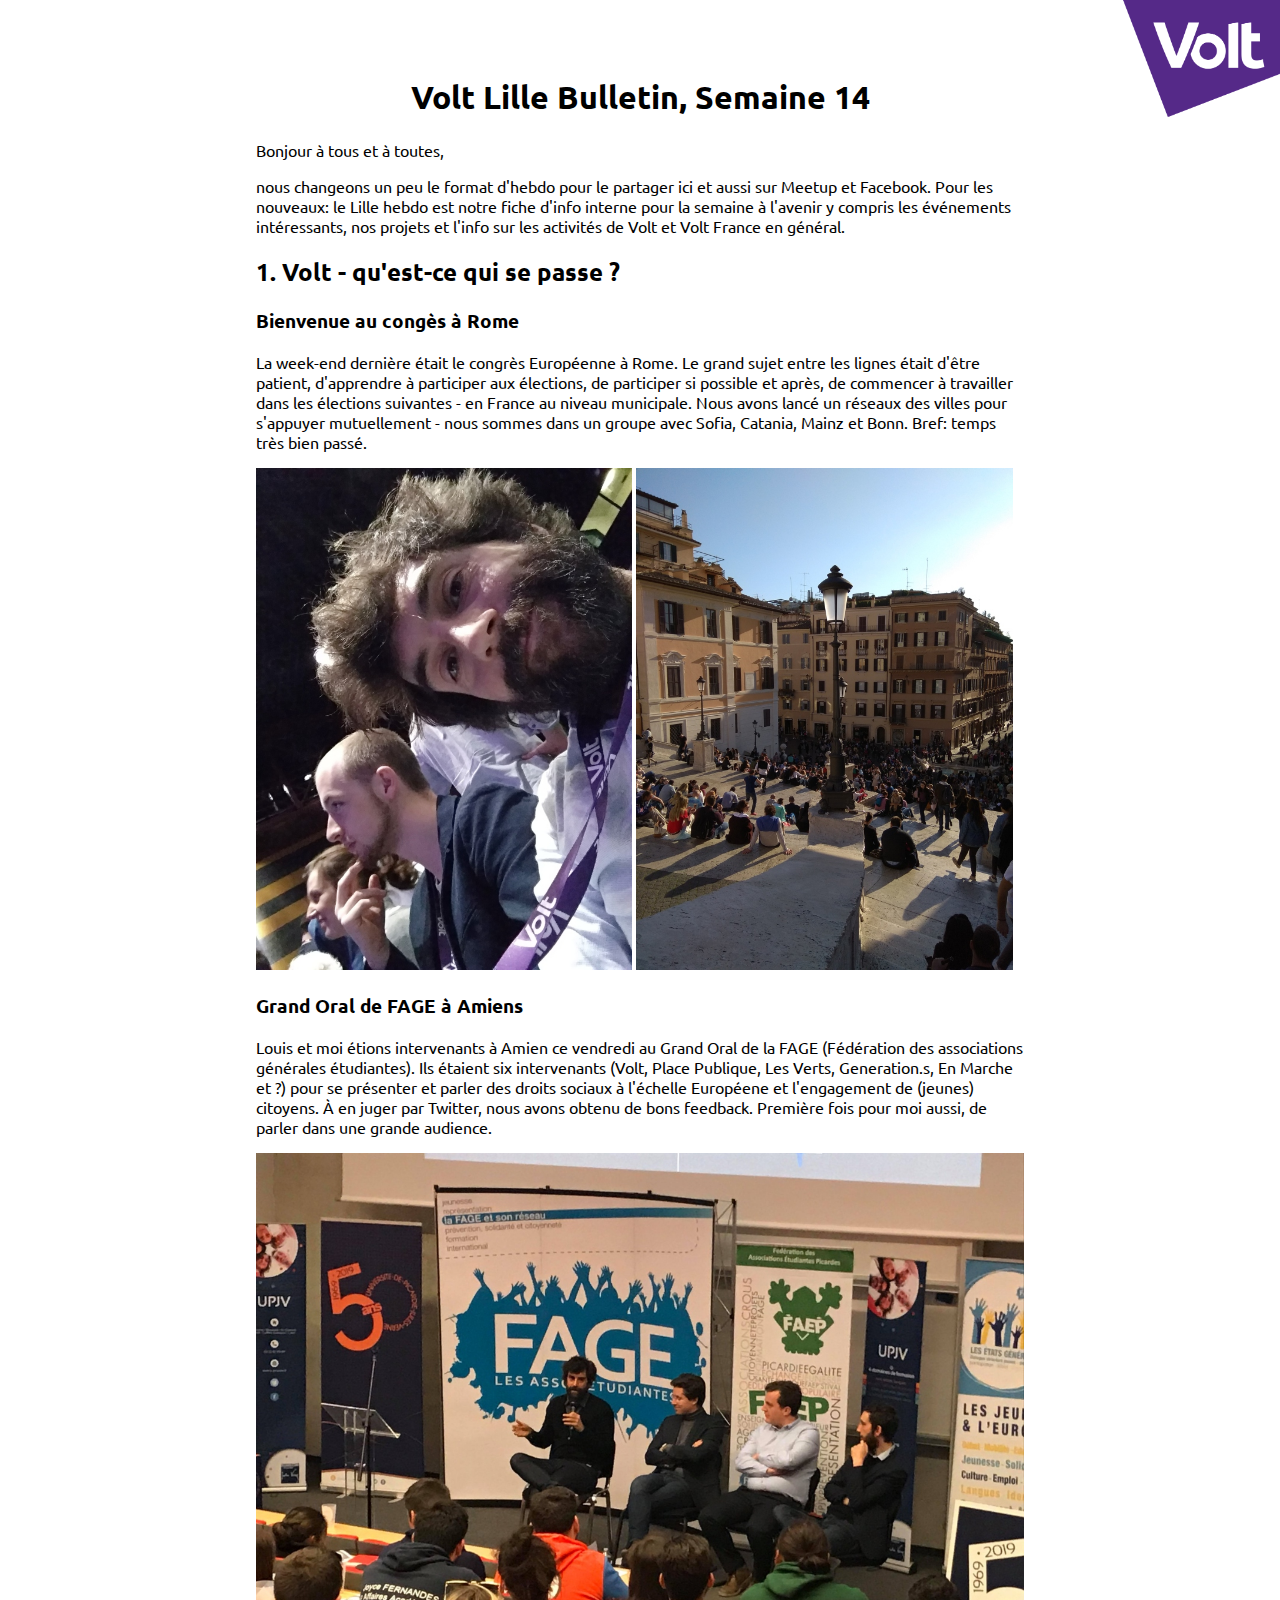
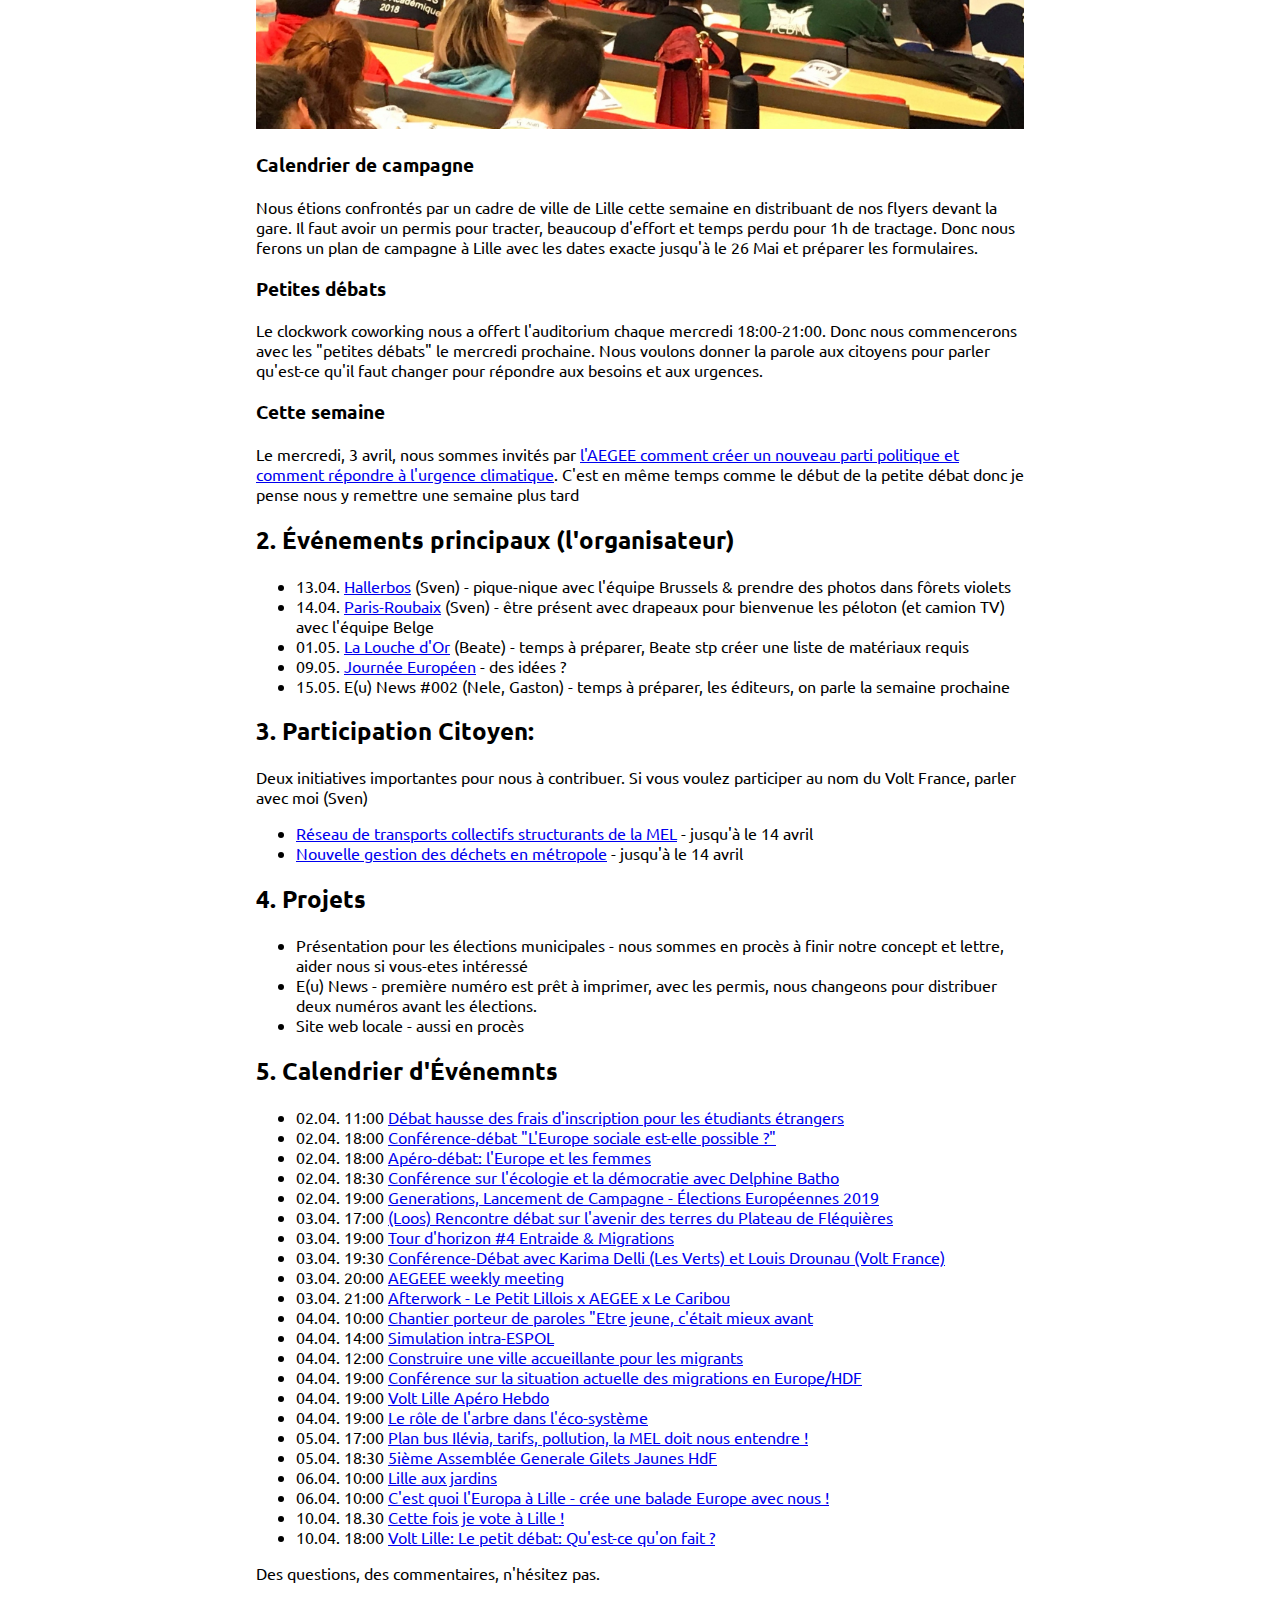
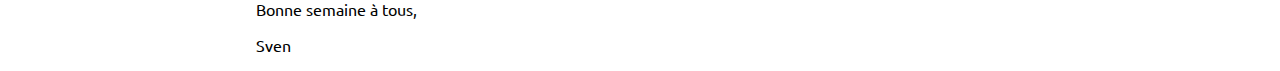
<file: fr/lille/week14/index.html>
<!DOCTYPE html>
<html lang="fr">
  <head>

    <meta charset="utf-8">
    <meta name="viewport" content="width=device-width, initial-scale=1">
    <title>Volt Lille Hebdo N⁰ 14</title>

    <meta name="application-name" content="Volt Lille Hebdo">
    <meta name="description" content="Bulletin hebdomadaire interne de Volt Lille avec les nouveautés, événements à participer et projets à contribuer." />
    <meta name="url" content="https://volteuropa.github.io/hebdo/fr/lille/week14/index.html" />
    <meta name="keywords" content="Volt, Volt Lille, apropos, nouveautés, événements" />

    <meta property="og:type" content="website"/>
    <meta property="og:title" content="Volt Lille Hebdo" />
    <meta property="og:site_name" content="Volt Lille Hebdo" />
    <meta property="og:description" content="Bulletin hebdomadaire interne de Volt Lille avec les nouveautés, événements à participer et projets à contribuer." />
    <meta property="og:url" content="https://volteuropa.github.io/hebdo/fr/lille/week14/index.html" />
    <meta property="og:locale" content="fr_fr" />
    <meta property="og:image" content="https://volteuropa.github.io/hebdo/fr/lille/week14/img/volt_lille_hebdo_512x512-min.png" />
    <meta property="og:image:width" content="512" />
    <meta property="og:image:height" content="512" />

    <meta name="twitter:card" content="summary"/>
    <meta name="twitter:title" content="Volt Lille Hebdo" />
    <meta name="twitter:description" content="Bulletin hebdomadaire interne de Volt Lille avec les nouveautés, événements à participer et projets à contribuer." />
    <meta name="twitter:url" content="https://volteuropa.github.io/hebdo/fr/lille/week14/index.htm" />
    <meta name="twitter:creator" content="@volt_france" />
    <meta name="twitter:image" content="https://volteuropa.github.io/hebdo/fr/lille/week14/img/volt_lille_hebdo_512x512-min.png" />

    <link rel="stylesheet" href="hebdo.css" />
    <link rel="icon" href="img/favicon.ico" />
    <link rel="shortcut icon" href="img/favicon.ico" type="image/x-icon" />

  </head>
  <body class="volt-body">
    <div class="volt-header">
      <img class="volt-header-logo" src="img/logo.png" alt="Volt Logo"/>
    </div>
    <div class="volt-content">
      <h1>Volt Lille Bulletin, Semaine 14</h1>
  
      <p>Bonjour à tous et à toutes,</p>
      <p>nous changeons un peu le format d'hebdo pour le partager ici et aussi sur Meetup et Facebook. Pour les nouveaux: le Lille hebdo est notre fiche d'info interne pour la semaine à l'avenir y compris les événements intéressants, nos projets et l'info sur les activités de Volt et Volt France en général.</p>
  
      <h2>1. Volt - qu'est-ce qui se passe ?</h2>
      <h3>Bienvenue au congès à Rome</h3>
      <p>La week-end dernière était le congrès Européenne à Rome. Le grand sujet entre les lignes était d'être patient, d'apprendre à participer aux élections, de participer si possible et après, de commencer à travailler dans les élections suivantes - en France au niveau municipale. Nous avons lancé un réseaux des villes pour s'appuyer mutuellement - nous sommes dans un groupe avec Sofia, Catania, Mainz et Bonn. Bref: temps très bien passé.</p>
      <img class="volt-text-image" src="img/FR-Graphics.Bulletin.Lille.Photo.Rom.jpg" alt="Rome" />
      <img class="volt-text-image" src="img/FR-Graphics.Bulletin.Lille.Photo.Rom.Stairs.jpg.jpg" alt="Rome" />
      <h3>Grand Oral de FAGE à Amiens</h3>
      <p>Louis et moi étions intervenants à Amien ce vendredi au Grand Oral de la FAGE (Fédération des associations générales étudiantes). Ils étaient six intervenants (Volt, Place Publique, Les Verts, Generation.s, En Marche et ?) pour se présenter et parler des droits sociaux à l'échelle Européene et l'engagement de (jeunes) citoyens. À en juger par Twitter, nous avons obtenu de bons feedback. Première fois pour moi aussi, de parler dans une grande audience.</p>
      <img class="volt-text-image volt-text-image-full-width" alt="Volt France au Grand Oral du FAGE" src="img/FR-Graphics.Bulletin.Lille.Fage.jpg" />
      <h3>Calendrier de campagne</h3> 
      <p>Nous étions confrontés par un cadre de ville de Lille cette semaine en distribuant de nos flyers devant la gare. Il faut avoir un permis pour tracter, beaucoup d'effort et temps perdu pour 1h de tractage. Donc nous ferons un plan de campagne à Lille avec les dates exacte jusqu'à le 26 Mai et préparer les formulaires.</p>
      <h3>Petites débats</h3>
      <p>Le clockwork coworking nous a offert l'auditorium chaque mercredi 18:00-21:00. Donc nous commencerons avec les "petites débats" le mercredi prochaine. Nous voulons donner la parole aux citoyens pour parler qu'est-ce qu'il faut changer pour répondre aux besoins et aux urgences.</p>
      <h3>Cette semaine</h3>
      <p>Le mercredi, 3 avril, nous sommes invités par <a href="https://www.facebook.com/events/2252646091463816/">l'AEGEE comment créer un nouveau parti politique et comment répondre à l'urgence climatique</a>. C'est en même temps comme le début de la petite débat donc je pense nous y remettre une semaine plus tard</p>
  
      <h2>2. Événements principaux (l'organisateur)</h2>
      <ul>
        <li>13.04. <a href="https://www.hallerbos.be/">Hallerbos</a> (Sven) - pique-nique avec l'équipe Brussels & prendre des photos dans fôrets violets</li>
        <li>14.04. <a href="https://www.paris-roubaix.fr/fr/etape-1">Paris-Roubaix</a> (Sven) - être présent avec drapeaux pour bienvenue les péloton (et camion TV) avec l'équipe Belge </li>
        <li>01.05. <a href="http://lalouchedor.com/">La Louche d'Or</a> (Beate) - temps à préparer, Beate stp créer une liste de matériaux requis</li>
        <li>09.05. <a href="https://europa.eu/european-union/about-eu/symbols/europe-day_fr">Journée Européen</a> - des idées ?</li>
        <li>15.05. E(u) News #002 (Nele, Gaston) - temps à préparer, les éditeurs, on parle la semaine prochaine</li>
      </ul>
      
      <h2>3. Participation Citoyen:</h2>
      <p>Deux initiatives importantes pour nous à contribuer. Si vous voulez participer au nom du Volt France, parler avec moi (Sven)</p>
      <ul>
        <li><a href="https://participation.lillemetropole.fr/processes/edit">Réseau de transports collectifs structurants de la MEL</a> - jusqu'à le 14 avril</li>
        <li><a href="https://participation.lillemetropole.fr/processes/dechets">Nouvelle gestion des déchets en métropole</a> - jusqu'à le 14 avril</li>
      </ul>
  
      <h2>4. Projets</h2>
      <ul>
        <li>Présentation pour les élections municipales - nous sommes en procès à finir notre concept et lettre, aider nous si vous-etes intéressé</li>
        <li>E(u) News - première numéro est prêt à imprimer, avec les permis, nous changeons pour distribuer deux numéros avant les élections.</li>
        <li>Site web locale - aussi en procès</li>
      </ul>
  
      <h2>5. Calendrier d'Événemnts</h2>
      <ul class="volt-calendar-list">
      <li>02.04. 11:00 <a href="https://www.facebook.com/events/2256930907888703/">Débat hausse des frais d'inscription pour les étudiants étrangers</a></li>
      <li>02.04. 18:00 <a href="https://www.facebook.com/events/317305152312991/">Conférence-débat "L'Europe sociale est-elle possible ?"</a></li>
      <li>02.04. 18:00 <a href="https://www.facebook.com/events/868895200117792/">Apéro-débat: l'Europe et les femmes</a></li>
      <li>02.04. 18:30 <a href="https://www.facebook.com/events/2790781311147440/">Conférence sur l'écologie et la démocratie avec Delphine Batho</a></li>
      <li>02.04. 19:00 <a href="https://www.facebook.com/events/809693979408227/">Generations, Lancement de Campagne - Élections Européennes 2019</a></li>
      <li>03.04. 17:00 <a href="https://www.facebook.com/events/2360156434028906/">(Loos) Rencontre débat sur l'avenir des terres du Plateau de Fléquières</a></li>
      <li>03.04. 19:00 <a href="https://www.facebook.com/events/2280557915340163/">Tour d'horizon #4 Entraide & Migrations</a></li>
      <li>03.04. 19:30 <a href="https://www.facebook.com/events/2252646091463816/">Conférence-Débat avec Karima Delli (Les Verts) et Louis Drounau (Volt France)</a></li>
      <li>03.04. 20:00 <a href="https://www.facebook.com/events/296761367682505/">AEGEEE weekly meeting</a></li>
      <li>03.04. 21:00 <a href="https://www.facebook.com/events/369640553625870/">Afterwork - Le Petit Lillois x AEGEE x Le Caribou</a></li>
      <li>04.04. 10:00 <a href="https://www.facebook.com/events/2482297908466948/">Chantier porteur de paroles "Etre jeune, c'était mieux avant</a></li>
      <li>04.04. 14:00 <a href="https://www.facebook.com/events/2401143109905566/">Simulation intra-ESPOL</a></li>
      <li>04.04. 12:00 <a href="https://www.facebook.com/events/2280557915340163/">Construire une ville accueillante pour les migrants</a></li>
      <li>04.04. 19:00 <a href="https://www.facebook.com/events/2280557915340163/">Conférence sur la situation actuelle des migrations en Europe/HDF</a></li>
      <li>04.04. 19:00 <a href="https://www.facebook.com/events/2248364642045924/">Volt Lille Apéro Hebdo</a></li>
      <li>04.04. 19:00 <a href="https://www.facebook.com/events/380277369463640/">Le rôle de l'arbre dans l'éco-système</a></li>
      <li>05.04. 17:00 <a href="https://www.facebook.com/events/1282279718604401/">Plan bus Ilévia, tarifs, pollution, la MEL doit nous entendre !</a></li>
      <li>05.04. 18:30 <a href="https://www.facebook.com/events/590706921431137/5">5ième Assemblée Generale Gilets Jaunes HdF</a></li>
      <li>06.04. 10:00 <a href="https://www.facebook.com/events/2067420200021020/">Lille aux jardins</a></li>
      <li>06.04. 10:00 <a href="https://www.facebook.com/events/240443543566043/">C'est quoi l'Europa à Lille - crée une balade Europe avec nous !</a></li>
      <li>10.04. 18.30 <a href="https://www.facebook.com/events/303055553648011/">Cette fois je vote à Lille !</a></li>
      <li>10.04. 18:00 <a href="https://www.facebook.com/events/1965671123561963/">Volt Lille: Le petit débat: Qu'est-ce qu'on fait ?</a></li>
      </ul>
      <p>Des questions, des commentaires, n'hésitez pas.</p>
      <p>Bonne semaine à tous,</p>
      <p>Sven</p>
    </div>

  </body>
</html>
</file>
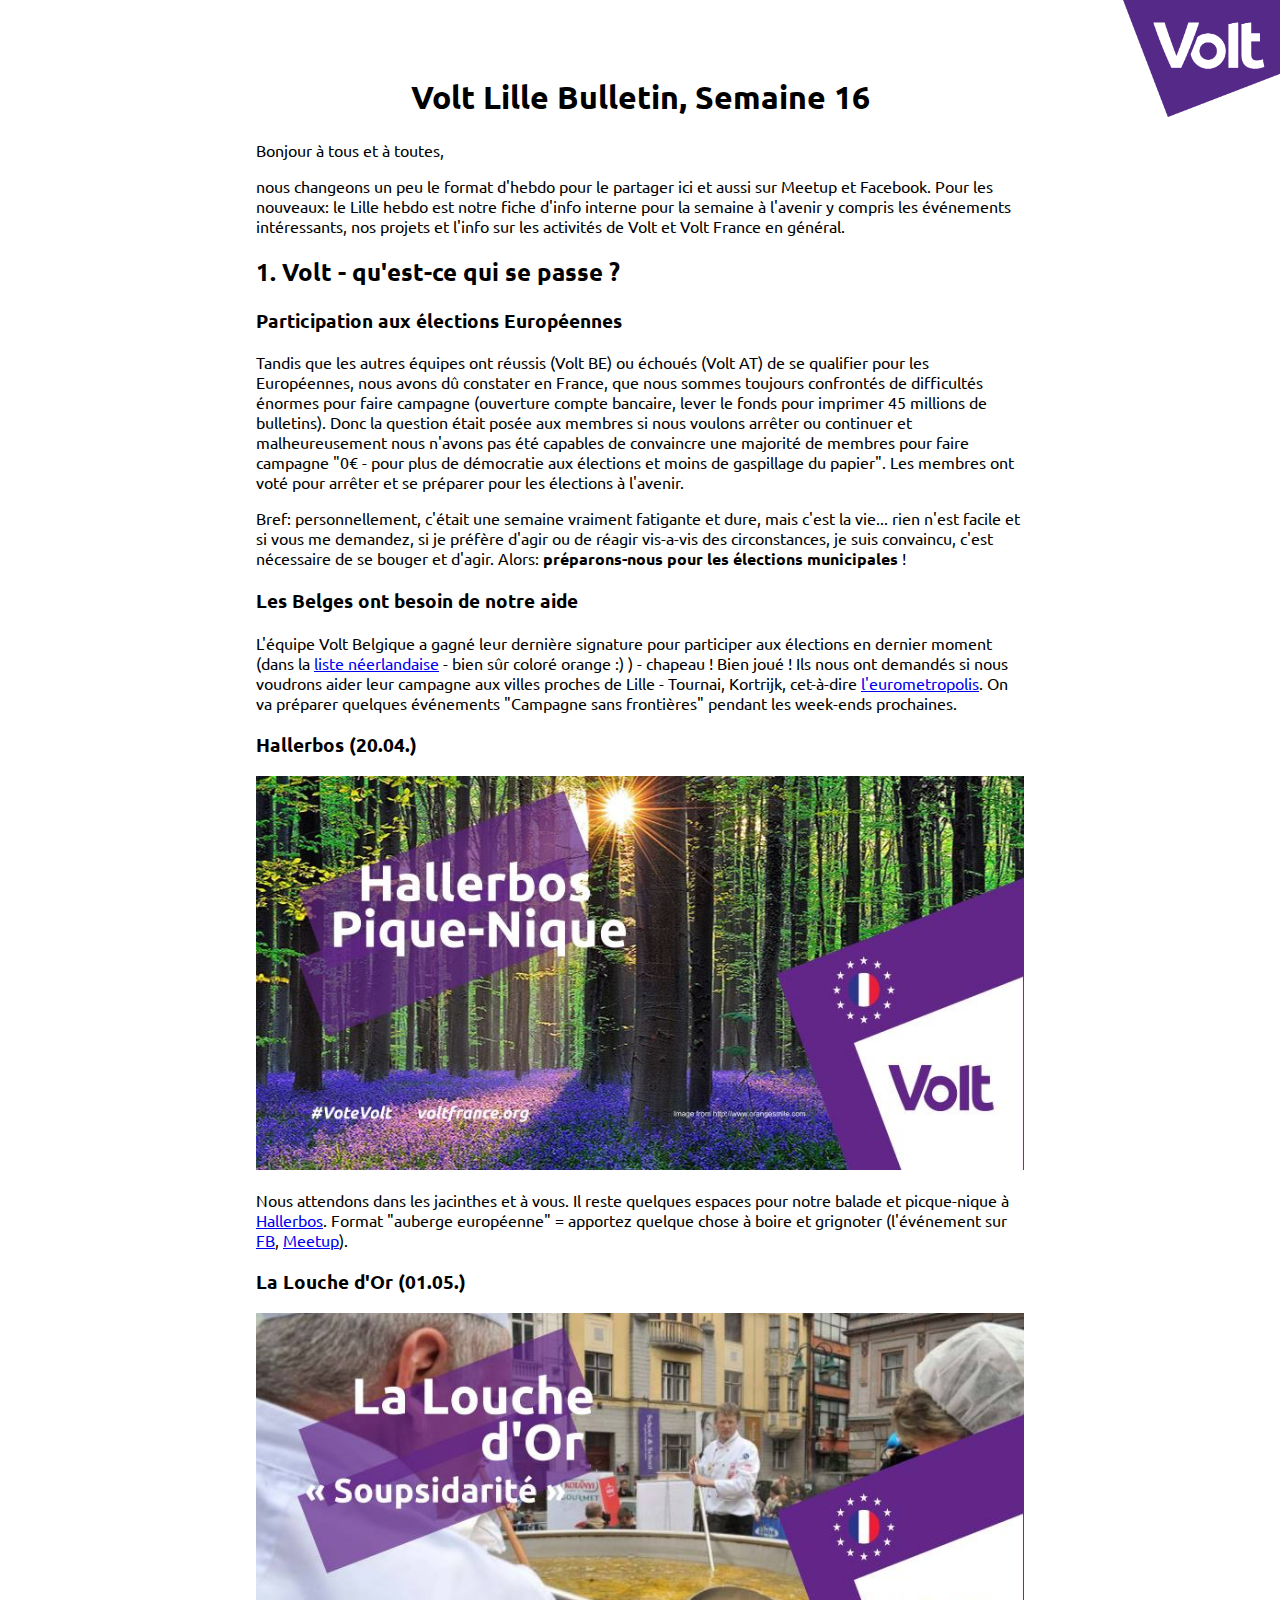
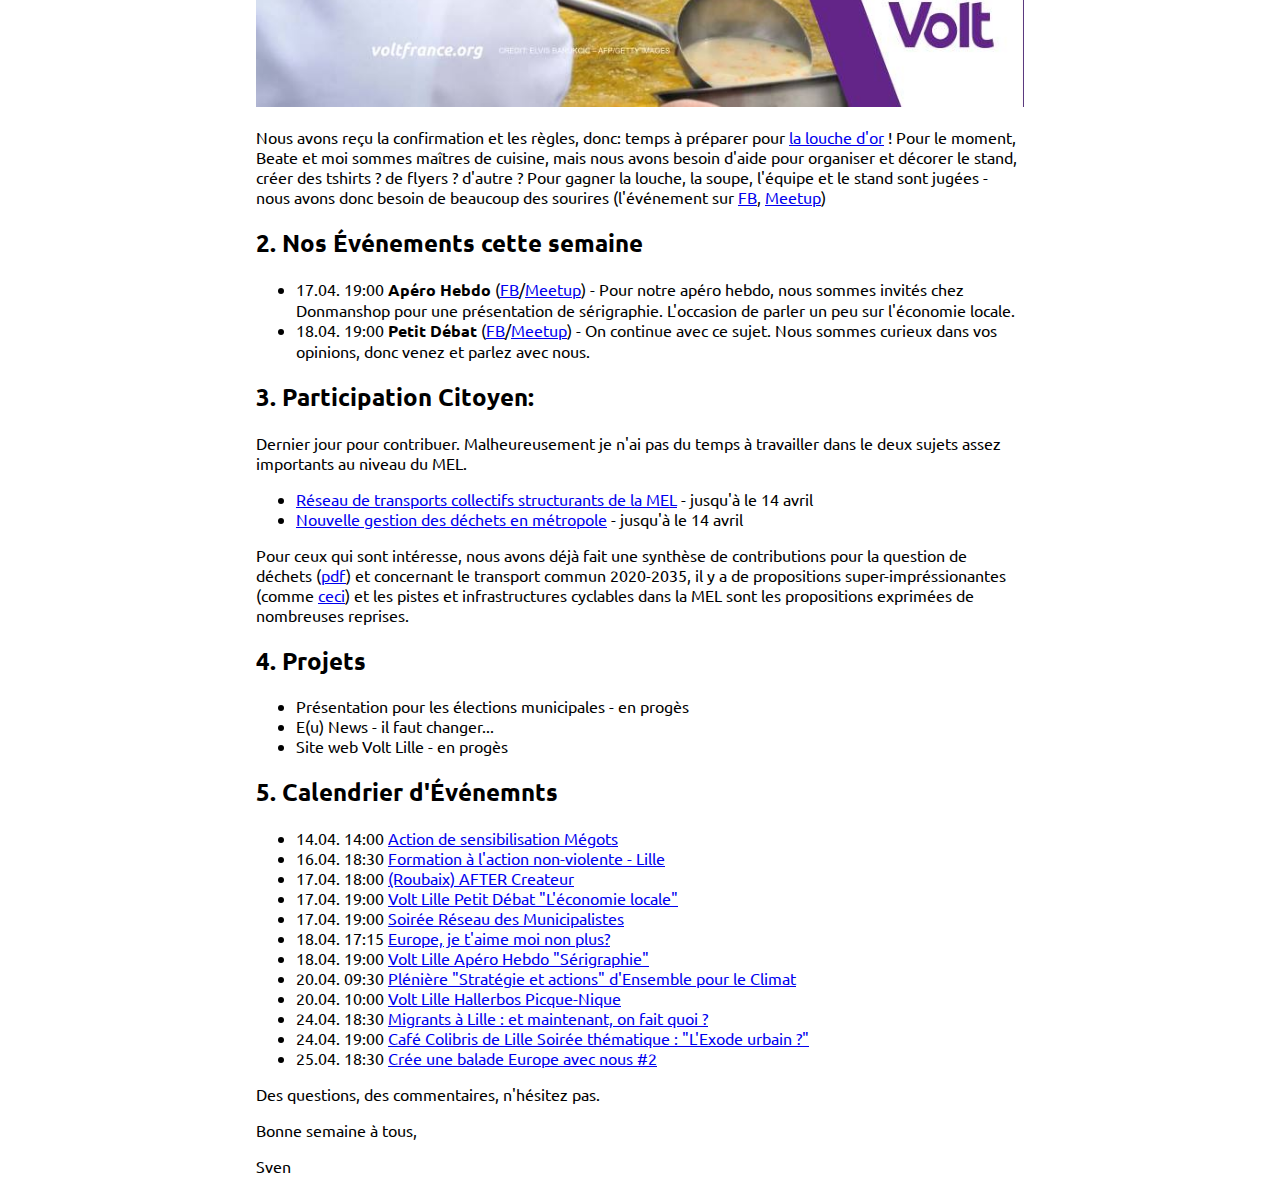
<file: fr/lille/week16/index.html>
<!DOCTYPE html>
<html lang="fr">
  <head>

    <meta charset="utf-8">
    <meta name="viewport" content="width=device-width, initial-scale=1">
    <title>Volt Lille Hebdo N⁰ 16</title>

    <meta name="application-name" content="Volt Lille Hebdo">
    <meta name="description" content="Bulletin hebdomadaire interne de Volt Lille avec les nouveautés, événements à participer et projets à contribuer." />
    <meta name="url" content="https://volteuropa.github.io/hebdo/fr/lille/week16/index.html" />
    <meta name="keywords" content="Volt, Volt Lille, apropos, nouveautés, événements" />

    <meta property="og:type" content="website"/>
    <meta property="og:title" content="Volt Lille Hebdo" />
    <meta property="og:site_name" content="Volt Lille Hebdo" />
    <meta property="og:description" content="Bulletin hebdomadaire interne de Volt Lille avec les nouveautés, événements à participer et projets à contribuer." />
    <meta property="og:url" content="https://volteuropa.github.io/hebdo/fr/lille/week16/index.html" />
    <meta property="og:locale" content="fr_fr" />
    <meta property="og:image" content="https://volteuropa.github.io/hebdo/fr/lille/week16/img/volt_lille_hebdo_512x512-min.png" />
    <meta property="og:image:width" content="512" />
    <meta property="og:image:height" content="512" />

    <meta name="twitter:card" content="summary"/>
    <meta name="twitter:title" content="Volt Lille Hebdo" />
    <meta name="twitter:description" content="Bulletin hebdomadaire interne de Volt Lille avec les nouveautés, événements à participer et projets à contribuer." />
    <meta name="twitter:url" content="https://volteuropa.github.io/hebdo/fr/lille/week16/index.htm" />
    <meta name="twitter:creator" content="@volt_france" />
    <meta name="twitter:image" content="https://volteuropa.github.io/hebdo/fr/lille/week16/img/volt_lille_hebdo_512x512-min.png" />

    <link rel="stylesheet" href="hebdo.css" />
    <link rel="icon" href="img/favicon.ico" />
    <link rel="shortcut icon" href="img/favicon.ico" type="image/x-icon" />

  </head>
  <body class="volt-body">
    <div class="volt-header">
      <img class="volt-header-logo" src="img/logo.png" alt="Volt Logo"/>
    </div>
    <div class="volt-content">
      <h1>Volt Lille Bulletin, Semaine 16</h1>
  
      <p>Bonjour à tous et à toutes,</p>
      <p>nous changeons un peu le format d'hebdo pour le partager ici et aussi sur Meetup et Facebook. Pour les nouveaux: le Lille hebdo est notre fiche d'info interne pour la semaine à l'avenir y compris les événements intéressants, nos projets et l'info sur les activités de Volt et Volt France en général.</p>
  
      <h2>1. Volt - qu'est-ce qui se passe ?</h2>
      <h3>Participation aux élections Européennes</h3>
      <p>Tandis que les autres équipes ont réussis (Volt BE) ou échoués (Volt AT) de se qualifier pour les Européennes, nous avons dû constater en France, que nous sommes toujours confrontés de difficultés énormes pour faire campagne (ouverture compte bancaire, lever le fonds pour imprimer 45 millions de bulletins). Donc la question était posée aux membres si nous voulons arrêter ou continuer et malheureusement nous n'avons pas été capables de convaincre une majorité de membres pour faire campagne "0€ - pour plus de démocratie aux élections et moins de gaspillage du papier". Les membres ont voté pour arrêter et se préparer pour les élections à l'avenir.</p>
      <p>Bref: personnellement, c'était une semaine vraiment fatigante et dure, mais c'est la vie... rien n'est facile et si vous me demandez, si je préfère d'agir ou de réagir vis-a-vis des circonstances, je suis convaincu, c'est nécessaire de se bouger et d'agir. Alors: <b>préparons-nous pour les élections municipales</b> !</p>

      <h3>Les Belges ont besoin de notre aide</h3>
      <p>L'équipe Volt Belgique a gagné leur dernière signature pour participer aux élections en dernier moment (dans la <a href="https://en.wikipedia.org/wiki/2019_European_Parliament_election_in_Belgium">liste néerlandaise</a> - bien sûr coloré orange :) ) - chapeau ! Bien joué ! Ils nous ont demandés si nous voudrons aider leur campagne aux villes proches de Lille - Tournai, Kortrijk, cet-à-dire <a href="https://www.facebook.com/eurometropolis">l'eurometropolis</a>. On va préparer quelques événements "Campagne sans frontières" pendant les week-ends prochaines.

      <h3>Hallerbos (20.04.)</h3>
      <img style="max-width:100%;" src="img/hallerbos.jpg" alt="Hallerbos Picque-Nique" />
      <p>Nous attendons dans les jacinthes et à vous. Il reste quelques espaces pour notre balade et picque-nique à <a href="https://www.hallerbos.be/en/bloom-bluebells/flowering-season-2019/">Hallerbos</a>. Format "auberge européenne" = apportez quelque chose à boire et grignoter (l'événement sur <a href="https://www.facebook.com/events/426710971231708/">FB</a>, <a href="https://www.meetup.com/politique-volt-europe-france-lille/events/260224352/">Meetup</a>).</p>

      <h3>La Louche d'Or (01.05.)</h3>
      <img style="max-width:100%;" src="img/soup.jpg" alt="La Louche d'Or" />
      <p>Nous avons reçu la confirmation et les règles, donc: temps à préparer pour <a href="http://lalouchedor.com/">la louche d'or</a> ! Pour le moment, Beate et moi sommes maîtres de cuisine, mais nous avons besoin d'aide pour organiser et décorer le stand, créer des tshirts ? de flyers ? d'autre ? Pour gagner la louche, la soupe, l'équipe et le stand sont jugées - nous avons donc besoin de beaucoup des sourires (l'événement sur <a href="https://www.facebook.com/events/2528837900495343/">FB</a>, <a href="https://www.meetup.com/politique-volt-europe-france-lille/events/260600828/">Meetup</a>)</p>
      
      <h2>2. Nos Événements cette semaine</h2>
      <ul>
        <li>17.04. 19:00&nbsp;<b>Apéro Hebdo</b> (<a href="https://www.facebook.com/events/2264894683728379/">FB</a>/<a href="https://www.meetup.com/politique-volt-europe-france-lille/events/260594084/">Meetup</a>) - Pour notre apéro hebdo, nous sommes invités chez Donmanshop pour une présentation de sérigraphie. L'occasion de parler un peu sur l'économie locale.</li>
        <li>18.04. 19:00&nbsp;<b>Petit Débat</b> (<a href="https://www.facebook.com/events/385415822187786/">FB</a>/<a href="https://www.meetup.com/politique-volt-europe-france-lille/events/260597192/">Meetup</a>) - On continue avec ce sujet. Nous sommes curieux dans vos opinions, donc venez et parlez avec nous.</li>
      </ul>
      <h2>3. Participation Citoyen:</h2>
      <p>Dernier jour pour contribuer. Malheureusement je n'ai pas du temps à travailler dans le deux sujets assez importants au niveau du MEL.</p>
      <ul>
        <li><a href="https://participation.lillemetropole.fr/processes/edit">Réseau de transports collectifs structurants de la MEL</a> - jusqu'à le 14 avril</li>
        <li><a href="https://participation.lillemetropole.fr/processes/dechets">Nouvelle gestion des déchets en métropole</a> - jusqu'à le 14 avril</li>
      </ul>
      <p>Pour ceux qui sont intéresse, nous avons déjà fait une synthèse de contributions pour la question de déchets (<a href="files/FR-Lille.Mel.Participation.Citoyen.Gestion.Dechets.pdf">pdf</a>) et concernant le transport commun 2020-2035, il y a de propositions super-impréssionantes (comme <a href="https://participation.lillemetropole.fr/uploads/decidim/attachment/file/336/Projet_de_RER_Lillois_proposition_SDIT.pdf">ceci</a>) et les pistes et infrastructures cyclables dans la MEL sont les propositions exprimées de nombreuses reprises.</p>
  
      <h2>4. Projets</h2>
      <ul>
        <li>Présentation pour les élections municipales - en progès</li>
        <li>E(u) News - il faut changer... </li>
        <li>Site web Volt Lille - en progès</li>
      </ul>
  
      <h2>5. Calendrier d'Événemnts</h2>
      <ul class="volt-calendar-list">
        <li>14.04. 14:00 <a href="https://www.facebook.com/events/302309053770290/">Action de sensibilisation Mégots</a></li>
        <li>16.04. 18:30 <a href="https://www.facebook.com/events/2390820174295831/">Formation à l'action non-violente - Lille</a></li>
        <li>17.04. 18:00 <a href="https://www.facebook.com/events/276206169997635/">(Roubaix) AFTER Createur</a></li>
        <li>17.04. 19:00 <a href="https://www.facebook.com/events/385415822187786/">Volt Lille Petit Débat "L'économie locale"</a></li>
        <li>17.04. 19:00 <a href="https://www.facebook.com/events/679944735753980/">Soirée Réseau des Municipalistes</a></li>
        <li>18.04. 17:15 <a href="https://www.facebook.com/events/345484516092078/">Europe, je t'aime moi non plus?</a></li>
        <li>18.04. 19:00 <a href="https://www.facebook.com/events/2264894683728379/">Volt Lille Apéro Hebdo "Sérigraphie"</a></li>
        <li>20.04. 09:30 <a href="https://www.facebook.com/events/419621422176026/">Plénière "Stratégie et actions" d'Ensemble pour le Climat</a></li>
        <li>20.04. 10:00 <a href="https://www.facebook.com/events/426710971231708/">Volt Lille Hallerbos Picque-Nique</a></li>
        <li>24.04. 18:30 <a href="https://www.facebook.com/events/283711069235573/">Migrants à Lille : et maintenant, on fait quoi ?</a></li>
        <li>24.04. 19:00 <a href="https://www.facebook.com/events/282537155992636/">Café Colibris de Lille Soirée thématique : "L'Exode urbain ?"</a></li>
        <li>25.04. 18:30 <a href="https://www.facebook.com/events/2119826158135021/">Crée une balade Europe avec nous #2</a></li>
      </ul>
      <p>Des questions, des commentaires, n'hésitez pas.</p>
      <p>Bonne semaine à tous,</p>
      <p>Sven</p>
    </div>

  </body>
</html>
</file>
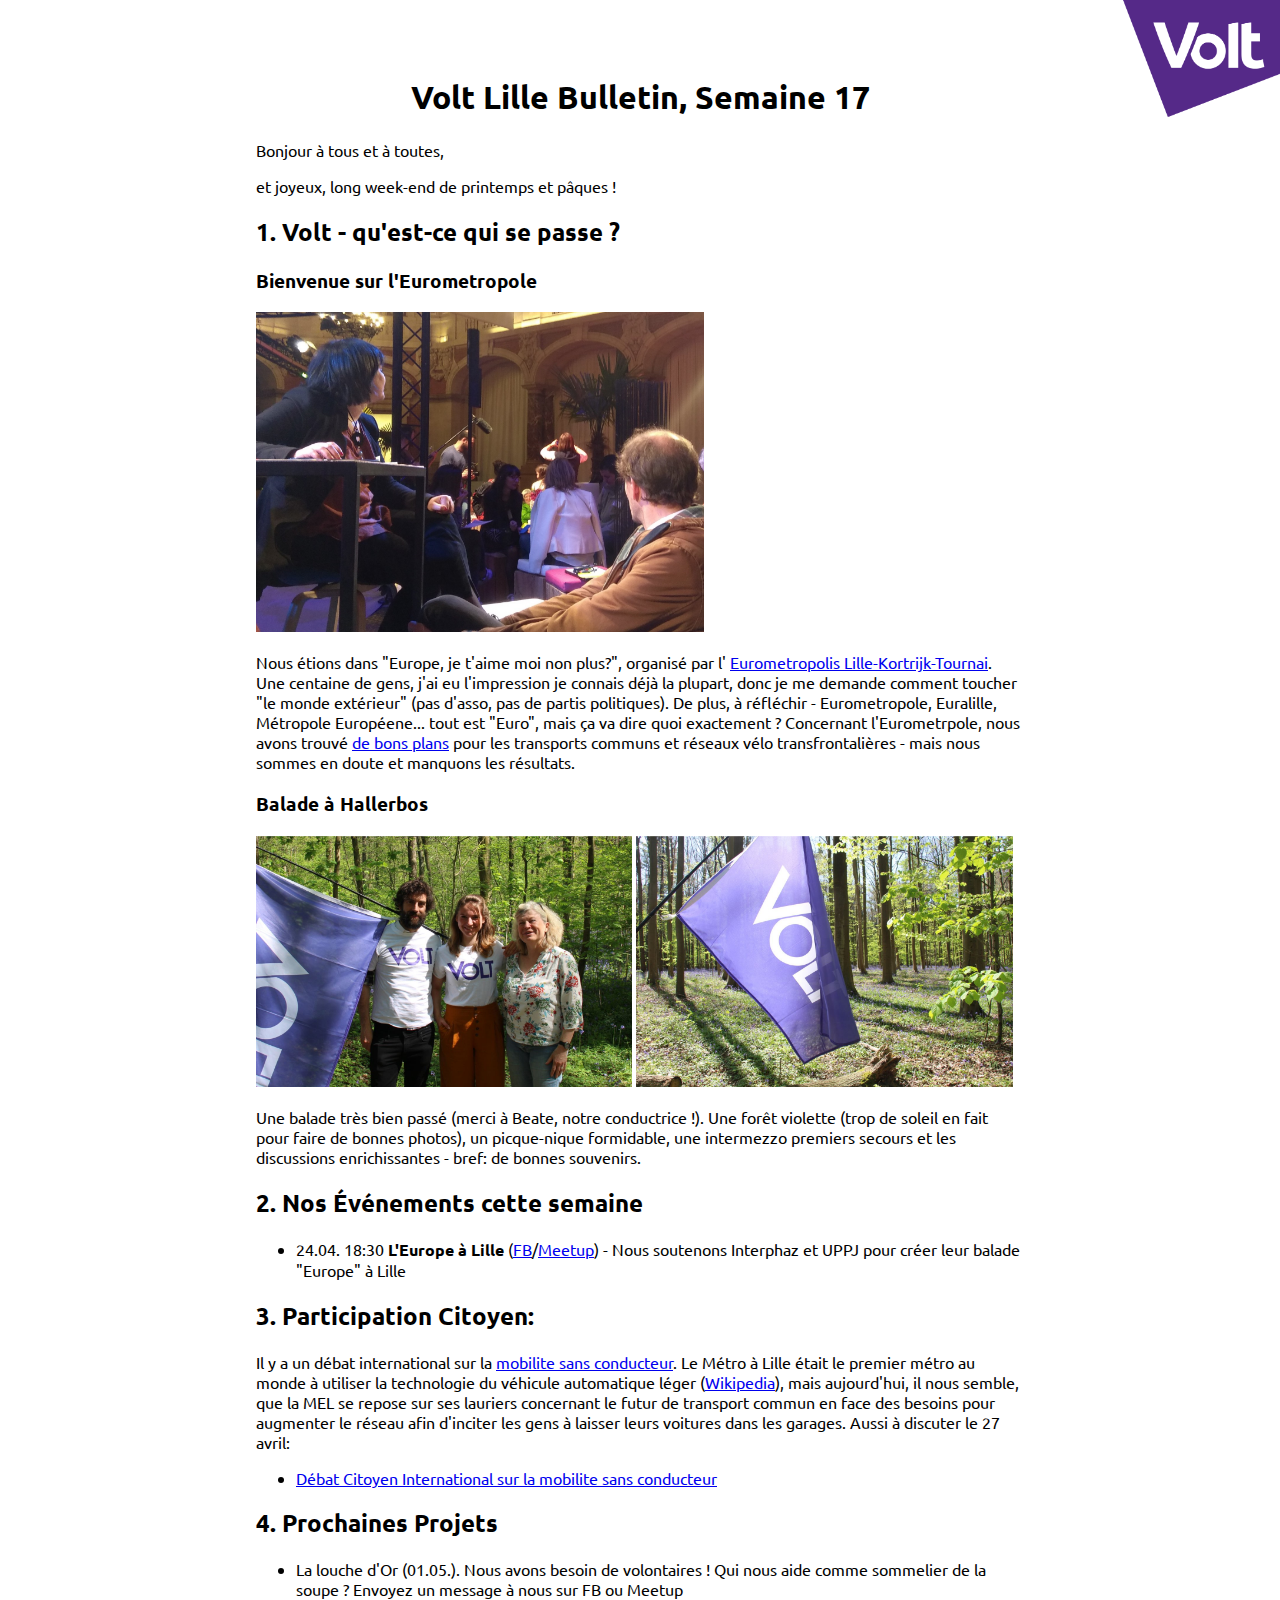
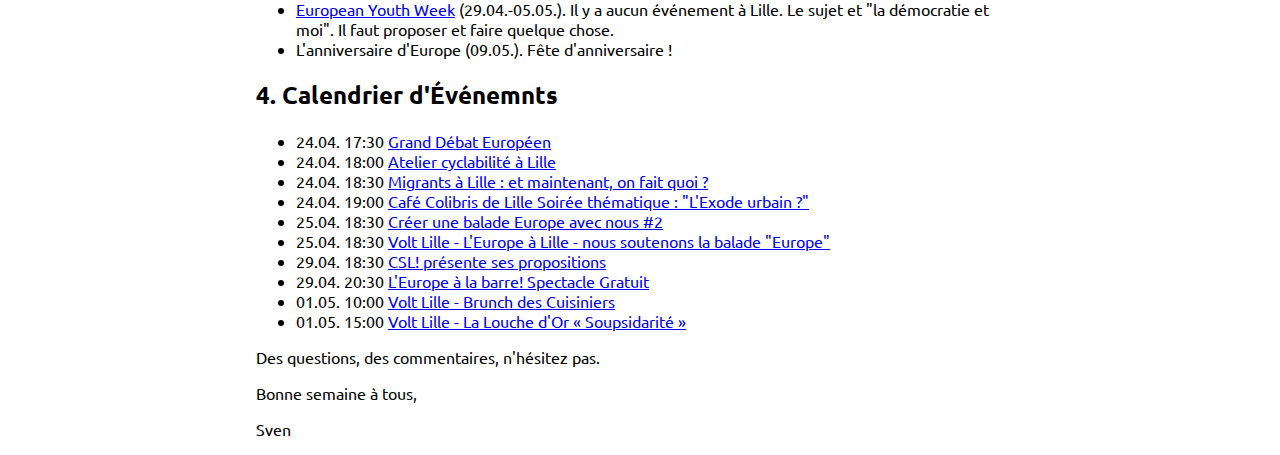
<file: fr/lille/week17/index.html>
<!DOCTYPE html>
<html lang="fr">
  <head>

    <meta charset="utf-8">
    <meta name="viewport" content="width=device-width, initial-scale=1">
    <title>Volt Lille Hebdo N⁰ 17</title>

    <meta name="application-name" content="Volt Lille Hebdo">
    <meta name="description" content="Bulletin hebdomadaire interne de Volt Lille avec les nouveautés, événements à participer et projets à contribuer." />
    <meta name="url" content="https://volteuropa.github.io/hebdo/fr/lille/week17/index.html" />
    <meta name="keywords" content="Volt, Volt Lille, apropos, nouveautés, événements" />

    <meta property="og:type" content="website"/>
    <meta property="og:title" content="Volt Lille Hebdo" />
    <meta property="og:site_name" content="Volt Lille Hebdo" />
    <meta property="og:description" content="Bulletin hebdomadaire interne de Volt Lille avec les nouveautés, événements à participer et projets à contribuer." />
    <meta property="og:url" content="https://volteuropa.github.io/hebdo/fr/lille/week17/index.html" />
    <meta property="og:locale" content="fr_fr" />
    <meta property="og:image" content="https://volteuropa.github.io/hebdo/fr/lille/week17/img/volt_lille_hebdo_512x512-min.png" />
    <meta property="og:image:width" content="512" />
    <meta property="og:image:height" content="512" />

    <meta name="twitter:card" content="summary"/>
    <meta name="twitter:title" content="Volt Lille Hebdo" />
    <meta name="twitter:description" content="Bulletin hebdomadaire interne de Volt Lille avec les nouveautés, événements à participer et projets à contribuer." />
    <meta name="twitter:url" content="https://volteuropa.github.io/hebdo/fr/lille/week17/index.htm" />
    <meta name="twitter:creator" content="@volt_france" />
    <meta name="twitter:image" content="https://volteuropa.github.io/hebdo/fr/lille/week17/img/volt_lille_hebdo_512x512-min.png" />

    <link rel="stylesheet" href="hebdo.css" />
    <link rel="icon" href="img/favicon.ico" />
    <link rel="shortcut icon" href="img/favicon.ico" type="image/x-icon" />

  </head>
  <body class="volt-body">
    <div class="volt-header">
      <img class="volt-header-logo" src="img/logo.png" alt="Volt Logo"/>
    </div>
    <div class="volt-content">
      <h1>Volt Lille Bulletin, Semaine 17</h1>
  
      <p>Bonjour à tous et à toutes,</p>
      <p>et joyeux, long week-end de printemps et pâques !</p>
  
      <h2>1. Volt - qu'est-ce qui se passe ?</h2>
      <h3>Bienvenue sur l'Eurometropole</h3>
      <img style="max-width:100%; height: 320px;" src="img/metropole.jpeg" alt="Eurométropole" />
      <p>
        Nous étions dans "Europe, je t'aime moi non plus?", organisé par l' <a href="http://www.eurometropolis.eu/">Eurometropolis 
        Lille-Kortrijk-Tournai</a>. Une centaine de gens, j'ai 
        eu l'impression je connais déjà la plupart, donc je me demande comment toucher "le 
        monde extérieur" (pas d'asso, pas de partis politiques). De plus, à réfléchir - 
        Eurometropole, Euralille, Métropole Européene... tout est "Euro", mais ça va dire 
        quoi exactement ? Concernant l'Eurometrpole, nous avons trouvé <a href="http://www.eurometropolis.eu/fileadmin/user_upload/Divers/Documentation/EN_strategie2014-2020.pdf">de bons plans</a> pour 
        les transports communs et réseaux vélo transfrontalières - mais nous sommes en doute 
        et manquons les résultats.
      </p>
      
      <h3>Balade à Hallerbos</h3>
      <img class="volt-text-image" src="img/FR-Graphics.Hallerbos.Team.jpg" alt="Volt Team Hallerbos" />
      <img class="volt-text-image" src="img/FR-Graphics.Hallerbos.Flag.jpg" alt="Volt Flag Hallerbos" />
      <p>
      Une balade très bien passé (merci à Beate, notre conductrice !). Une forêt violette (trop de soleil en fait pour faire de bonnes photos), un picque-nique formidable, une intermezzo premiers secours et les discussions enrichissantes - bref: de bonnes souvenirs.
      </p>
      
      <h2>2. Nos Événements cette semaine</h2>
      <ul>
        <li>24.04. 18:30&nbsp;<b>L'Europe à Lille</b> (<a href="https://www.facebook.com/events/834723283556263/">FB</a>/<a href="https://www.meetup.com/politique-volt-europe-france-lille/events/260804407/">Meetup</a>) - Nous soutenons Interphaz et UPPJ pour créer leur balade "Europe" à Lille</li>
      </ul>

      <h2>3. Participation Citoyen:</h2>
      <p>
      Il y a un débat international sur la <a href="http://themobilitydebate.net/fr/">mobilite sans conducteur</a>. 
      Le Métro à Lille était le premier métro au monde à utiliser la technologie du véhicule automatique léger 
      (<a href="https://fr.wikipedia.org/wiki/Métro_de_Lille_Métropole">Wikipedia</a>), mais aujourd'hui, il nous 
      semble, que la MEL se repose sur ses lauriers concernant le futur de transport commun en face des besoins 
      pour augmenter le réseau afin d'inciter les gens à laisser leurs voitures dans les garages. Aussi à discuter le 27 avril:
      </p>
      <ul>
        <li><a href="https://www.lillemetropole.fr/fr/actualites/mobilite-sans-conducteur-participez-au-debat">Débat Citoyen International sur la mobilite sans conducteur</a></li>
      </ul>

      <h2>4. Prochaines Projets</h2>
      <ul>
        <li>La louche d'Or (01.05.). Nous avons besoin de volontaires ! Qui nous aide comme sommelier de la soupe ? Envoyez un message à nous sur FB ou Meetup</li>
        <li><a href="https://europa.eu/youth/week_fr">European Youth Week</a> (29.04.-05.05.). Il y a aucun événement à Lille. Le sujet et "la démocratie et moi". Il faut proposer et faire quelque chose.</li>
        <li>L'anniversaire d'Europe (09.05.). Fête d'anniversaire !</li>
      </ul>
  
      <h2>4. Calendrier d'Événemnts</h2>
      <ul class="volt-calendar-list">
        <li>24.04. 17:30 <a href="https://www.facebook.com/events/350806929113162/">Grand Débat Européen</a></li>
        <li>24.04. 18:00 <a href="https://www.facebook.com/events/376775376249852/">Atelier cyclabilité à Lille</a></li>
        <li>24.04. 18:30 <a href="https://www.facebook.com/events/283711069235573/">Migrants à Lille : et maintenant, on fait quoi ?</a></li>
        <li>24.04. 19:00 <a href="https://www.facebook.com/events/282537155992636/">Café Colibris de Lille Soirée thématique : "L'Exode urbain ?"</a></li>
        <li>25.04. 18:30 <a href="https://www.facebook.com/events/2119826158135021/">Créer une balade Europe avec nous #2</a></li>
        <li>25.04. 18:30 <a href="https://www.facebook.com/events/834723283556263/">Volt Lille - L'Europe à Lille - nous soutenons la balade "Europe"</a></li>
        <li>29.04. 18:30 <a href="https://www.facebook.com/events/470923807024945/">CSL! présente ses propositions</a></li>
        <li>29.04. 20:30 <a href="https://www.facebook.com/events/851446108524211/">L'Europe à la barre! Spectacle Gratuit</a></li>
        <li>01.05. 10:00 <a href="https://www.facebook.com/events/2054245551547291/">Volt Lille - Brunch des Cuisiniers</a></li>
        <li>01.05. 15:00 <a href="https://www.facebook.com/events/2528837900495343/">Volt Lille - La Louche d'Or « Soupsidarité »</a></li>
      </ul>
      <p>Des questions, des commentaires, n'hésitez pas.</p>
      <p>Bonne semaine à tous,</p>
      <p>Sven</p>
    </div>

  </body>
</html>
</file>
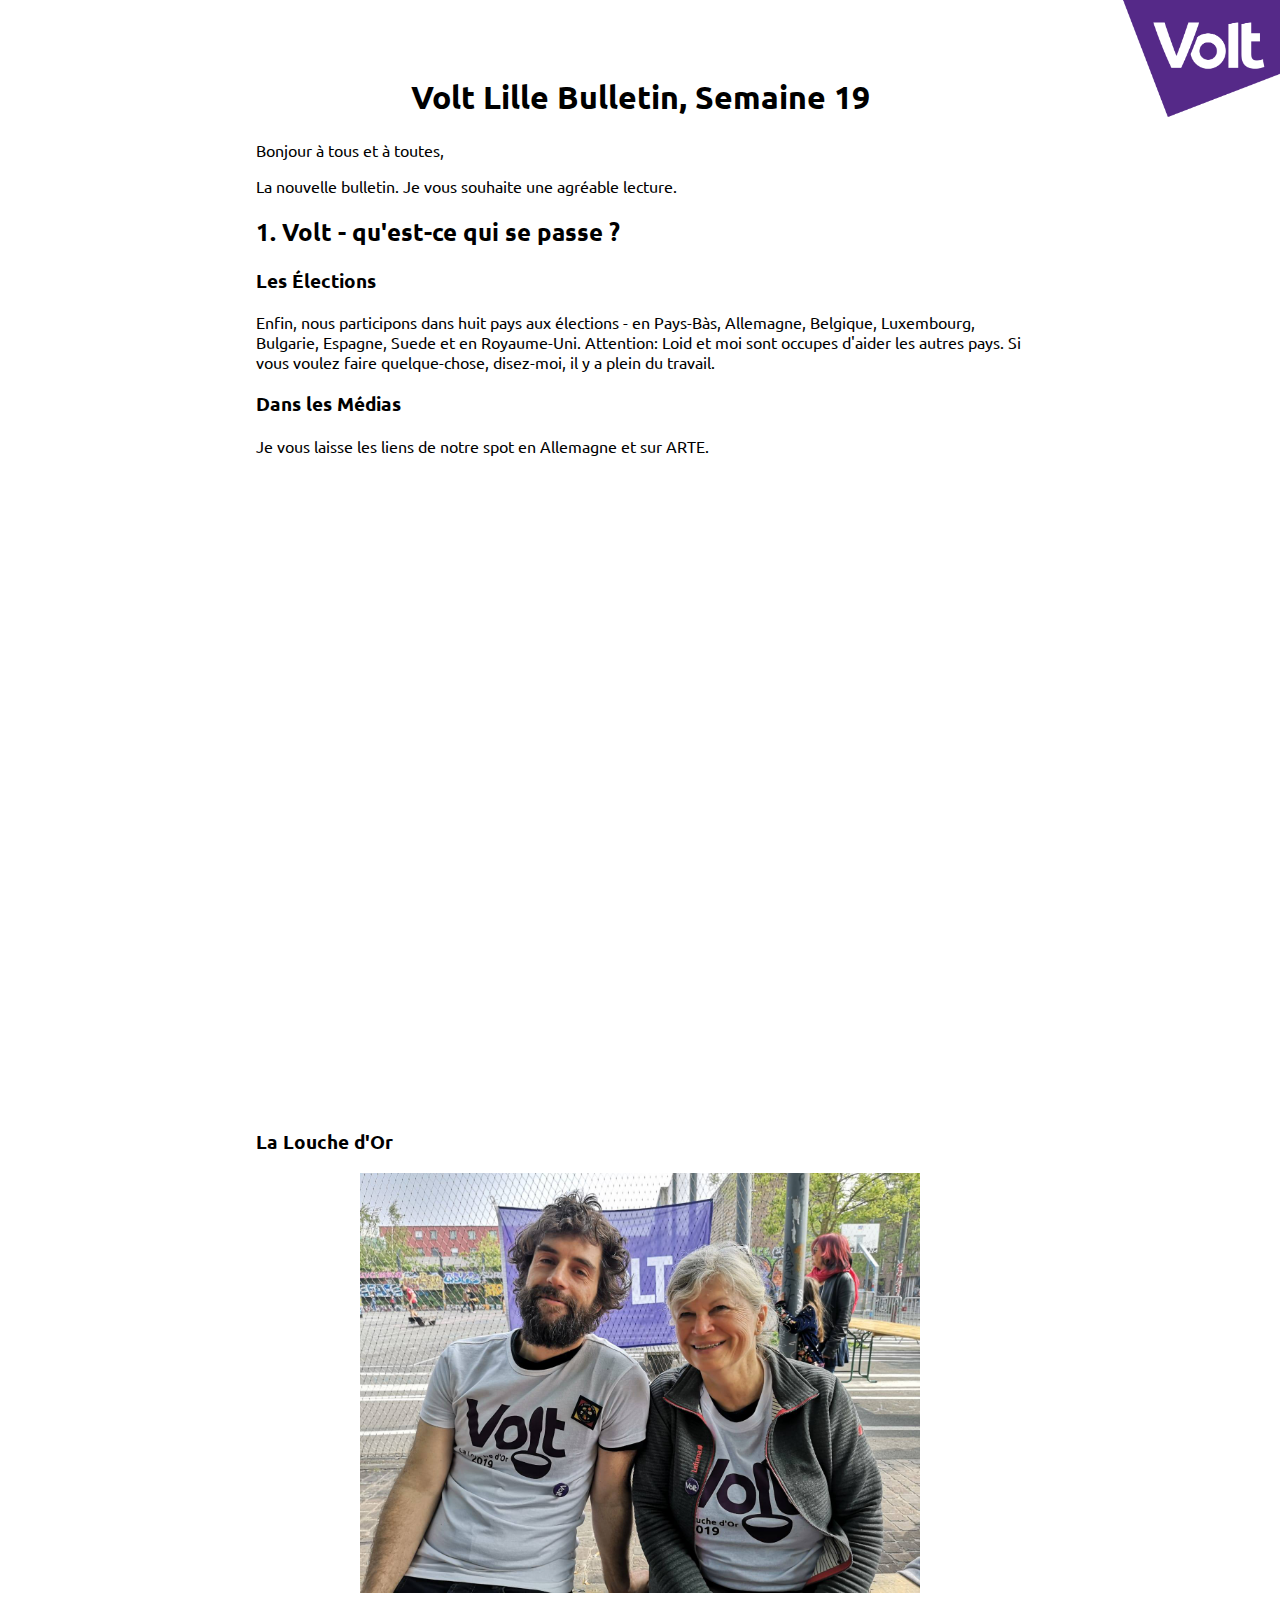
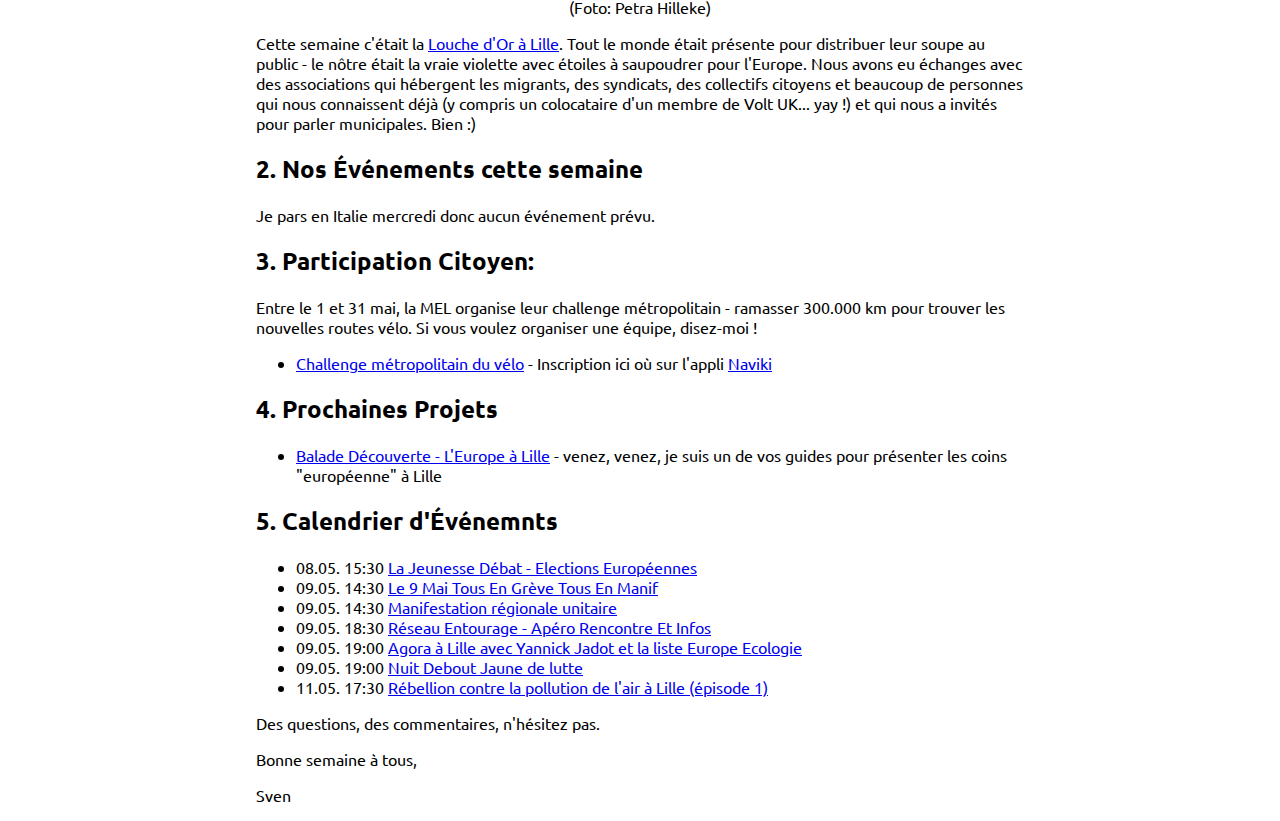
<file: fr/lille/week19/index.html>
<!DOCTYPE html>
<html lang="fr">
  <head>

    <meta charset="utf-8">
    <meta name="viewport" content="width=device-width, initial-scale=1">
    <title>Volt Lille Hebdo N⁰ 19</title>

    <meta name="application-name" content="Volt Lille Hebdo">
    <meta name="description" content="Bulletin hebdomadaire interne de Volt Lille avec les nouveautés, événements à participer et projets à contribuer." />
    <meta name="url" content="https://volteuropa.github.io/hebdo/fr/lille/week19/index.html" />
    <meta name="keywords" content="Volt, Volt Lille, apropos, nouveautés, événements" />

    <meta property="og:type" content="website"/>
    <meta property="og:title" content="Volt Lille Hebdo" />
    <meta property="og:site_name" content="Volt Lille Hebdo" />
    <meta property="og:description" content="Bulletin hebdomadaire interne de Volt Lille avec les nouveautés, événements à participer et projets à contribuer." />
    <meta property="og:url" content="https://volteuropa.github.io/hebdo/fr/lille/week19/index.html" />
    <meta property="og:locale" content="fr_fr" />
    <meta property="og:image" content="https://volteuropa.github.io/hebdo/fr/lille/week19/img/volt_lille_hebdo_512x512-min.png" />
    <meta property="og:image:width" content="512" />
    <meta property="og:image:height" content="512" />

    <meta name="twitter:card" content="summary"/>
    <meta name="twitter:title" content="Volt Lille Hebdo" />
    <meta name="twitter:description" content="Bulletin hebdomadaire interne de Volt Lille avec les nouveautés, événements à participer et projets à contribuer." />
    <meta name="twitter:url" content="https://volteuropa.github.io/hebdo/fr/lille/week19/index.htm" />
    <meta name="twitter:creator" content="@volt_france" />
    <meta name="twitter:image" content="https://volteuropa.github.io/hebdo/fr/lille/week19/img/volt_lille_hebdo_512x512-min.png" />

    <link rel="stylesheet" href="hebdo.css" />
    <link rel="icon" href="img/favicon.ico" />
    <link rel="shortcut icon" href="img/favicon.ico" type="image/x-icon" />

  </head>
  <body class="volt-body">
    <div class="volt-header">
      <img class="volt-header-logo" src="img/logo.png" alt="Volt Logo"/>
    </div>
    <div class="volt-content">
      <h1>Volt Lille Bulletin, Semaine 19</h1>
  
      <p>Bonjour à tous et à toutes,</p>
      <p>La nouvelle bulletin. Je vous souhaite une agréable lecture.</p>
  
      <h2>1. Volt - qu'est-ce qui se passe ?</h2>
      <h3>Les Élections</h3>
      <p>
      Enfin, nous participons dans huit pays aux élections - en Pays-Bàs, Allemagne, 
      Belgique, Luxembourg, Bulgarie, Espagne, Suede et en Royaume-Uni. Attention: Loid et moi
      sont occupes d'aider les autres pays. Si vous voulez faire quelque-chose, disez-moi,
      il y a plein du travail.
      </p>

      <h3>Dans les Médias</h3>
      <p>Je vous laisse les liens de notre spot en Allemagne et sur ARTE.</p>
      <div style="text-align:center">
        <iframe width="560" height="315" src="https://www.youtube.com/embed/qmh9xIsAoew" frameborder="0" allow="accelerometer; autoplay; encrypted-media; gyroscope; picture-in-picture" allowfullscreen></iframe>
        <br/>
        <iframe width="560" height="315" allowfullscreen="true" style="transition-duration:0;transition-property:no;" frameborder="0" scrolling="no" src="https://www.arte.tv/player/v3/index.php?json_url=https%3A%2F%2Fapi.arte.tv%2Fapi%2Fplayer%2Fv1%2Fconfig%2Ffr%2F083967-014-A%3Fautostart%3D0%26lifeCycle%3D1&amp;lang=fr_FR&amp;mute=0"></iframe>
      </div>
      <h3>La Louche d'Or</h3>
      <div style="text-align:center">
        <img style="max-width:100%; width: 560px;" src="img/soupe.jpg" alt="Soupe" />
        <span style="display:block">(Foto: Petra Hilleke)</span>
      </div>
      <p>
      Cette semaine c'était la <a href="http://lalouchedor.com/">Louche d'Or à Lille</a>. 
      Tout le monde était présente pour distribuer leur soupe au public - le nôtre était 
      la vraie violette avec étoiles à saupoudrer pour l'Europe. Nous avons eu échanges 
      avec des associations qui hébergent les migrants, des syndicats, des collectifs 
      citoyens et beaucoup de personnes qui nous connaissent déjà (y compris un 
      colocataire d'un membre de Volt UK... yay !) et qui nous a invités pour 
      parler municipales. Bien :)
      </p>

      <h2>2. Nos Événements cette semaine</h2>
      <p>Je pars en Italie mercredi donc aucun événement prévu.</p>

      <h2>3. Participation Citoyen:</h2>
      <p>Entre le 1 et 31 mai, la MEL organise leur challenge métropolitain - ramasser 300.000 km pour trouver les nouvelles routes vélo. Si vous voulez organiser une équipe, disez-moi !</p>
      <ul>
        <li><a href="https://www.lillemetropole.fr/fr/challenge-metropolitain-du-velo-enregistrer-son-equipe">Challenge métropolitain du vélo</a> - Inscription ici où sur l'appli <a href="https://www.naviki.org/fr/naviki/single-pages/concours-naviki-tutorial/">Naviki</a></li>
      </ul>

      <h2>4. Prochaines Projets</h2>
      <ul>
        <li><a href="https://www.facebook.com/events/700900450328051/">Balade Découverte - L'Europe à Lille</a> - venez, venez, je suis un de vos guides pour présenter les coins "européenne" à Lille</li>
      </ul>

      <h2>5. Calendrier d'Événemnts</h2>
      <ul class="volt-calendar-list">
        <li>08.05. 15:30 <a href="https://www.facebook.com/events/301502310742363/">La Jeunesse Débat - Elections Européennes</a></li>
        <li>09.05. 14:30 <a href="https://www.facebook.com/events/421142058717337/">Le 9 Mai Tous En Grève Tous En Manif</a></li>
        <li>09.05. 14:30 <a href="https://www.facebook.com/events/620546555084018/">Manifestation régionale unitaire</a></li>
        <li>09.05. 18:30 <a href="https://www.facebook.com/events/2202630773157664/">Réseau Entourage - Apéro Rencontre Et Infos</a></li>
        <li>09.05. 19:00 <a href="https://www.facebook.com/events/384650032262747/">Agora à Lille avec Yannick Jadot et la liste Europe Ecologie</a></li>
        <li>09.05. 19:00 <a href="https://www.facebook.com/events/420051795446093/">Nuit Debout Jaune de lutte</a></li>
        <li>11.05. 17:30 <a href="https://www.facebook.com/events/438334586930009/">Rébellion contre la pollution de l'air à Lille (épisode 1)</a></li>
      </ul>

      <p>Des questions, des commentaires, n'hésitez pas.</p>
      <p>Bonne semaine à tous,</p>
      <p>Sven</p>
    </div>

  </body>
</html>
</file>
<file: fr/lille/week14/hebdo.css>
/* ============================ FONTS ======================================= */
/* ---------------------- Material Design Icons ----------------------------- */
@font-face {
  font-family: 'Material Icons';
  font-style: normal;
  font-weight: 400;
  src: url(font/MaterialIcons-Regular.eot); /* For IE6-8 */
  src: local('Material Icons'),
       local('MaterialIcons-Regular'),
       url(font/MaterialIcons-Regular.woff2) format('woff2'),
       url(font/MaterialIcons-Regular.woff) format('woff'),
       url(font/MaterialIcons-Regular.ttf) format('truetype');
}

.material-icons {
  font-family: 'Material Icons';
  font-weight: normal;
  font-style: normal;
  font-size: 24px;  /* Preferred icon size */
  display: inline-block;
  line-height: 1;
  text-transform: none;
  letter-spacing: normal;
  word-wrap: normal;
  white-space: nowrap;
  direction: ltr;

  /* Support for all WebKit browsers. */
  -webkit-font-smoothing: antialiased;
  /* Support for Safari and Chrome. */
  text-rendering: optimizeLegibility;

  /* Support for Firefox. */
  -moz-osx-font-smoothing: grayscale;

  /* Support for IE. */
  font-feature-settings: 'liga';
}
/* -------------------------- Ubuntu Web Font ------------------------------- */
/* ubuntu-regular - latin */
@font-face {
  font-family: 'Ubuntu';
  font-style: normal;
  font-weight: 400;
  src: url('font/ubuntu-v12-latin-regular.eot'); /* IE9 Compat Modes */
  src: local('Ubuntu Regular'), local('Ubuntu-Regular'),
       url('font/ubuntu-v12-latin-regular.eot?#iefix') format('embedded-opentype'), /* IE6-IE8 */
       url('font/ubuntu-v12-latin-regular.woff2') format('woff2'), /* Super Modern Browsers */
       url('font/ubuntu-v12-latin-regular.woff') format('woff'), /* Modern Browsers */
       url('font/ubuntu-v12-latin-regular.ttf') format('truetype'), /* Safari, Android, iOS */
       url('font/ubuntu-v12-latin-regular.svg#Ubuntu') format('svg'); /* Legacy iOS */
}
/* ubuntu-700 - latin */
@font-face {
  font-family: 'Ubuntu';
  font-style: normal;
  font-weight: 700;
  src: url('font/ubuntu-v12-latin-700.eot'); /* IE9 Compat Modes */
  src: local('Ubuntu Bold'), local('Ubuntu-Bold'),
       url('font/ubuntu-v12-latin-700.eot?#iefix') format('embedded-opentype'), /* IE6-IE8 */
       url('font/ubuntu-v12-latin-700.woff2') format('woff2'), /* Super Modern Browsers */
       url('font/ubuntu-v12-latin-700.woff') format('woff'), /* Modern Browsers */
       url('font/ubuntu-v12-latin-700.ttf') format('truetype'), /* Safari, Android, iOS */
       url('font/ubuntu-v12-latin-700.svg#Ubuntu') format('svg'); /* Legacy iOS */
}
/* ----------------------- Fontawesome brands ------------------------------- */
/*! * Font Awesome Free 5.1.1 by @fontawesome - https://fontawesome.com * 
      License - https://fontawesome.com/license 
      (Icons: CC BY 4.0, Fonts: SIL OFL 1.1, Code: MIT License) */

@font-face {
  font-family: "Font Awesome 5 Brands";
  src: url('font/fa-brands-400.eot');
  src: url('font/fa-brands-400.eot?#iefix') format("embedded-opentype"),
       url('font/fa-brands-400.woff2') format("woff2"),
       url('font/fa-brands-400.woff') format("woff"),
       url('font/fa-brands-400.ttf') format("truetype");
  font-style: normal;
  font-weight: normal;
}

.fa,.fab,.fal,.far,.fas{
  -moz-osx-font-smoothing:grayscale;
  -webkit-font-smoothing:antialiased;
  display:inline-block;
  font-style:normal;
  font-variant:normal;
  text-rendering:auto;
  line-height:1
}
.fab {
  font-family:"Font Awesome 5 Brands"
}
.fa-facebook:before{
  content:"\f09a"
}
.fa-facebook-f:before{
  content:"\f39e"
}
.fa-twitter:before{
    content:"\f099"
}
.fa-twitter-square:before{
    content:"\f081"
}
.fa-instagram:before {
  content: "\f16d";
}
.fa-linkedin:before {
  content: "\f08c";
}
.fa-rss:before {
  content: "\f09e";
}
/* ============================= THEMEING =================================== */
/* https://coolors.co/612095-ffffff-fcfcfc-191923-8a2fd2 */
/*                                         6c6c73 */
.volt-body {
  height: 100%;
  background-color: #ffffff;
}
.volt-header {
  background-color: #ffffff;
}
.volt-page-content {
  background-color: #612095;
}

/* ============================= CONTENT ===================================== */
.volt-header {
  height: 3em;
}
.volt-header-logo {
  width: 11em;
  position: fixed;
  right: -1em;
  top: -.5em;
}
h1, h2, h3, p, li, a {
  font-family: Ubuntu;
}
h1 {
  text-align: center;
}
.volt-content {
  max-width: 50em;
  margin: 0 auto;
  padding: 0 1em;
  -webkit-box-sizing: border-box;
  -moz-box-sizing: border-box;
  box-sizing: border-box;
}
.volt-text-image {
  max-width: 49%;
  display: inline-block;
}
.volt-text-image-full-width {
  max-width: none;
  width: 100%;
}
@media only screen and (max-width: 50em) {
  .volt-header {
    height: 7em;
  }
  .volt-header-logo {
    position: absolute;
    right: 0;
  }
  .volt-content {
    max-width: none;
    width: 100%;
  }
  .volt-text-image {
    display: block;
    max-width: none;
    width: 100%;
  }
  .volt-calendar-list {
    list-style: none;
    margin:0;
    padding: 0;
  }
}
</file>
<file: fr/lille/week16/hebdo.css>
/* ============================ FONTS ======================================= */
/* ---------------------- Material Design Icons ----------------------------- */
@font-face {
  font-family: 'Material Icons';
  font-style: normal;
  font-weight: 400;
  src: url(font/MaterialIcons-Regular.eot); /* For IE6-8 */
  src: local('Material Icons'),
       local('MaterialIcons-Regular'),
       url(font/MaterialIcons-Regular.woff2) format('woff2'),
       url(font/MaterialIcons-Regular.woff) format('woff'),
       url(font/MaterialIcons-Regular.ttf) format('truetype');
}

.material-icons {
  font-family: 'Material Icons';
  font-weight: normal;
  font-style: normal;
  font-size: 24px;  /* Preferred icon size */
  display: inline-block;
  line-height: 1;
  text-transform: none;
  letter-spacing: normal;
  word-wrap: normal;
  white-space: nowrap;
  direction: ltr;

  /* Support for all WebKit browsers. */
  -webkit-font-smoothing: antialiased;
  /* Support for Safari and Chrome. */
  text-rendering: optimizeLegibility;

  /* Support for Firefox. */
  -moz-osx-font-smoothing: grayscale;

  /* Support for IE. */
  font-feature-settings: 'liga';
}
/* -------------------------- Ubuntu Web Font ------------------------------- */
/* ubuntu-regular - latin */
@font-face {
  font-family: 'Ubuntu';
  font-style: normal;
  font-weight: 400;
  src: url('font/ubuntu-v12-latin-regular.eot'); /* IE9 Compat Modes */
  src: local('Ubuntu Regular'), local('Ubuntu-Regular'),
       url('font/ubuntu-v12-latin-regular.eot?#iefix') format('embedded-opentype'), /* IE6-IE8 */
       url('font/ubuntu-v12-latin-regular.woff2') format('woff2'), /* Super Modern Browsers */
       url('font/ubuntu-v12-latin-regular.woff') format('woff'), /* Modern Browsers */
       url('font/ubuntu-v12-latin-regular.ttf') format('truetype'), /* Safari, Android, iOS */
       url('font/ubuntu-v12-latin-regular.svg#Ubuntu') format('svg'); /* Legacy iOS */
}
/* ubuntu-700 - latin */
@font-face {
  font-family: 'Ubuntu';
  font-style: normal;
  font-weight: 700;
  src: url('font/ubuntu-v12-latin-700.eot'); /* IE9 Compat Modes */
  src: local('Ubuntu Bold'), local('Ubuntu-Bold'),
       url('font/ubuntu-v12-latin-700.eot?#iefix') format('embedded-opentype'), /* IE6-IE8 */
       url('font/ubuntu-v12-latin-700.woff2') format('woff2'), /* Super Modern Browsers */
       url('font/ubuntu-v12-latin-700.woff') format('woff'), /* Modern Browsers */
       url('font/ubuntu-v12-latin-700.ttf') format('truetype'), /* Safari, Android, iOS */
       url('font/ubuntu-v12-latin-700.svg#Ubuntu') format('svg'); /* Legacy iOS */
}
/* ----------------------- Fontawesome brands ------------------------------- */
/*! * Font Awesome Free 5.1.1 by @fontawesome - https://fontawesome.com * 
      License - https://fontawesome.com/license 
      (Icons: CC BY 4.0, Fonts: SIL OFL 1.1, Code: MIT License) */

@font-face {
  font-family: "Font Awesome 5 Brands";
  src: url('font/fa-brands-400.eot');
  src: url('font/fa-brands-400.eot?#iefix') format("embedded-opentype"),
       url('font/fa-brands-400.woff2') format("woff2"),
       url('font/fa-brands-400.woff') format("woff"),
       url('font/fa-brands-400.ttf') format("truetype");
  font-style: normal;
  font-weight: normal;
}

.fa,.fab,.fal,.far,.fas{
  -moz-osx-font-smoothing:grayscale;
  -webkit-font-smoothing:antialiased;
  display:inline-block;
  font-style:normal;
  font-variant:normal;
  text-rendering:auto;
  line-height:1
}
.fab {
  font-family:"Font Awesome 5 Brands"
}
.fa-facebook:before{
  content:"\f09a"
}
.fa-facebook-f:before{
  content:"\f39e"
}
.fa-twitter:before{
    content:"\f099"
}
.fa-twitter-square:before{
    content:"\f081"
}
.fa-instagram:before {
  content: "\f16d";
}
.fa-linkedin:before {
  content: "\f08c";
}
.fa-rss:before {
  content: "\f09e";
}
/* ============================= THEMEING =================================== */
/* https://coolors.co/612095-ffffff-fcfcfc-191923-8a2fd2 */
/*                                         6c6c73 */
.volt-body {
  height: 100%;
  background-color: #ffffff;
}
.volt-header {
  background-color: #ffffff;
}
.volt-page-content {
  background-color: #612095;
}

/* ============================= CONTENT ===================================== */
.volt-header {
  height: 3em;
}
.volt-header-logo {
  width: 11em;
  position: fixed;
  right: -1em;
  top: -.5em;
}
h1, h2, h3, p, li, a {
  font-family: Ubuntu;
}
h1 {
  text-align: center;
}
.volt-content {
  max-width: 50em;
  margin: 0 auto;
  padding: 0 1em;
  -webkit-box-sizing: border-box;
  -moz-box-sizing: border-box;
  box-sizing: border-box;
}
.volt-text-image {
  max-width: 49%;
  display: inline-block;
}
.volt-text-image-full-width {
  max-width: none;
  width: 100%;
}
@media only screen and (max-width: 50em) {
  .volt-header {
    height: 7em;
  }
  .volt-header-logo {
    position: absolute;
    right: 0;
  }
  .volt-content {
    max-width: none;
    width: 100%;
  }
  .volt-text-image {
    display: block;
    max-width: none;
    width: 100%;
  }
  .volt-calendar-list {
    list-style: none;
    margin:0;
    padding: 0;
  }
}
</file>
<file: fr/lille/week17/hebdo.css>
/* ============================ FONTS ======================================= */
/* ---------------------- Material Design Icons ----------------------------- */
@font-face {
  font-family: 'Material Icons';
  font-style: normal;
  font-weight: 400;
  src: url(font/MaterialIcons-Regular.eot); /* For IE6-8 */
  src: local('Material Icons'),
       local('MaterialIcons-Regular'),
       url(font/MaterialIcons-Regular.woff2) format('woff2'),
       url(font/MaterialIcons-Regular.woff) format('woff'),
       url(font/MaterialIcons-Regular.ttf) format('truetype');
}

.material-icons {
  font-family: 'Material Icons';
  font-weight: normal;
  font-style: normal;
  font-size: 24px;  /* Preferred icon size */
  display: inline-block;
  line-height: 1;
  text-transform: none;
  letter-spacing: normal;
  word-wrap: normal;
  white-space: nowrap;
  direction: ltr;

  /* Support for all WebKit browsers. */
  -webkit-font-smoothing: antialiased;
  /* Support for Safari and Chrome. */
  text-rendering: optimizeLegibility;

  /* Support for Firefox. */
  -moz-osx-font-smoothing: grayscale;

  /* Support for IE. */
  font-feature-settings: 'liga';
}
/* -------------------------- Ubuntu Web Font ------------------------------- */
/* ubuntu-regular - latin */
@font-face {
  font-family: 'Ubuntu';
  font-style: normal;
  font-weight: 400;
  src: url('font/ubuntu-v12-latin-regular.eot'); /* IE9 Compat Modes */
  src: local('Ubuntu Regular'), local('Ubuntu-Regular'),
       url('font/ubuntu-v12-latin-regular.eot?#iefix') format('embedded-opentype'), /* IE6-IE8 */
       url('font/ubuntu-v12-latin-regular.woff2') format('woff2'), /* Super Modern Browsers */
       url('font/ubuntu-v12-latin-regular.woff') format('woff'), /* Modern Browsers */
       url('font/ubuntu-v12-latin-regular.ttf') format('truetype'), /* Safari, Android, iOS */
       url('font/ubuntu-v12-latin-regular.svg#Ubuntu') format('svg'); /* Legacy iOS */
}
/* ubuntu-700 - latin */
@font-face {
  font-family: 'Ubuntu';
  font-style: normal;
  font-weight: 700;
  src: url('font/ubuntu-v12-latin-700.eot'); /* IE9 Compat Modes */
  src: local('Ubuntu Bold'), local('Ubuntu-Bold'),
       url('font/ubuntu-v12-latin-700.eot?#iefix') format('embedded-opentype'), /* IE6-IE8 */
       url('font/ubuntu-v12-latin-700.woff2') format('woff2'), /* Super Modern Browsers */
       url('font/ubuntu-v12-latin-700.woff') format('woff'), /* Modern Browsers */
       url('font/ubuntu-v12-latin-700.ttf') format('truetype'), /* Safari, Android, iOS */
       url('font/ubuntu-v12-latin-700.svg#Ubuntu') format('svg'); /* Legacy iOS */
}
/* ----------------------- Fontawesome brands ------------------------------- */
/*! * Font Awesome Free 5.1.1 by @fontawesome - https://fontawesome.com * 
      License - https://fontawesome.com/license 
      (Icons: CC BY 4.0, Fonts: SIL OFL 1.1, Code: MIT License) */

@font-face {
  font-family: "Font Awesome 5 Brands";
  src: url('font/fa-brands-400.eot');
  src: url('font/fa-brands-400.eot?#iefix') format("embedded-opentype"),
       url('font/fa-brands-400.woff2') format("woff2"),
       url('font/fa-brands-400.woff') format("woff"),
       url('font/fa-brands-400.ttf') format("truetype");
  font-style: normal;
  font-weight: normal;
}

.fa,.fab,.fal,.far,.fas{
  -moz-osx-font-smoothing:grayscale;
  -webkit-font-smoothing:antialiased;
  display:inline-block;
  font-style:normal;
  font-variant:normal;
  text-rendering:auto;
  line-height:1
}
.fab {
  font-family:"Font Awesome 5 Brands"
}
.fa-facebook:before{
  content:"\f09a"
}
.fa-facebook-f:before{
  content:"\f39e"
}
.fa-twitter:before{
    content:"\f099"
}
.fa-twitter-square:before{
    content:"\f081"
}
.fa-instagram:before {
  content: "\f16d";
}
.fa-linkedin:before {
  content: "\f08c";
}
.fa-rss:before {
  content: "\f09e";
}
/* ============================= THEMEING =================================== */
/* https://coolors.co/612095-ffffff-fcfcfc-191923-8a2fd2 */
/*                                         6c6c73 */
.volt-body {
  height: 100%;
  background-color: #ffffff;
}
.volt-header {
  background-color: #ffffff;
}
.volt-page-content {
  background-color: #612095;
}

/* ============================= CONTENT ===================================== */
.volt-header {
  height: 3em;
}
.volt-header-logo {
  width: 11em;
  position: fixed;
  right: -1em;
  top: -.5em;
}
h1, h2, h3, p, li, a {
  font-family: Ubuntu;
}
h1 {
  text-align: center;
}
.volt-content {
  max-width: 50em;
  margin: 0 auto;
  padding: 0 1em;
  -webkit-box-sizing: border-box;
  -moz-box-sizing: border-box;
  box-sizing: border-box;
}
.volt-text-image {
  max-width: 49%;
  display: inline-block;
}
.volt-text-image-full-width {
  max-width: none;
  width: 100%;
}
@media only screen and (max-width: 50em) {
  .volt-header {
    height: 7em;
  }
  .volt-header-logo {
    position: absolute;
    right: 0;
  }
  .volt-content {
    max-width: none;
    width: 100%;
  }
  .volt-text-image {
    display: block;
    max-width: none;
    width: 100%;
    margin-bottom: .5em;
  }
  .volt-calendar-list {
    list-style: none;
    margin:0;
    padding: 0;
  }
}
</file>
<file: fr/lille/week19/hebdo.css>
/* ============================ FONTS ======================================= */
/* ---------------------- Material Design Icons ----------------------------- */
@font-face {
  font-family: 'Material Icons';
  font-style: normal;
  font-weight: 400;
  src: url(font/MaterialIcons-Regular.eot); /* For IE6-8 */
  src: local('Material Icons'),
       local('MaterialIcons-Regular'),
       url(font/MaterialIcons-Regular.woff2) format('woff2'),
       url(font/MaterialIcons-Regular.woff) format('woff'),
       url(font/MaterialIcons-Regular.ttf) format('truetype');
}

.material-icons {
  font-family: 'Material Icons';
  font-weight: normal;
  font-style: normal;
  font-size: 24px;  /* Preferred icon size */
  display: inline-block;
  line-height: 1;
  text-transform: none;
  letter-spacing: normal;
  word-wrap: normal;
  white-space: nowrap;
  direction: ltr;

  /* Support for all WebKit browsers. */
  -webkit-font-smoothing: antialiased;
  /* Support for Safari and Chrome. */
  text-rendering: optimizeLegibility;

  /* Support for Firefox. */
  -moz-osx-font-smoothing: grayscale;

  /* Support for IE. */
  font-feature-settings: 'liga';
}
/* -------------------------- Ubuntu Web Font ------------------------------- */
/* ubuntu-regular - latin */
@font-face {
  font-family: 'Ubuntu';
  font-style: normal;
  font-weight: 400;
  src: url('font/ubuntu-v12-latin-regular.eot'); /* IE9 Compat Modes */
  src: local('Ubuntu Regular'), local('Ubuntu-Regular'),
       url('font/ubuntu-v12-latin-regular.eot?#iefix') format('embedded-opentype'), /* IE6-IE8 */
       url('font/ubuntu-v12-latin-regular.woff2') format('woff2'), /* Super Modern Browsers */
       url('font/ubuntu-v12-latin-regular.woff') format('woff'), /* Modern Browsers */
       url('font/ubuntu-v12-latin-regular.ttf') format('truetype'), /* Safari, Android, iOS */
       url('font/ubuntu-v12-latin-regular.svg#Ubuntu') format('svg'); /* Legacy iOS */
}
/* ubuntu-700 - latin */
@font-face {
  font-family: 'Ubuntu';
  font-style: normal;
  font-weight: 700;
  src: url('font/ubuntu-v12-latin-700.eot'); /* IE9 Compat Modes */
  src: local('Ubuntu Bold'), local('Ubuntu-Bold'),
       url('font/ubuntu-v12-latin-700.eot?#iefix') format('embedded-opentype'), /* IE6-IE8 */
       url('font/ubuntu-v12-latin-700.woff2') format('woff2'), /* Super Modern Browsers */
       url('font/ubuntu-v12-latin-700.woff') format('woff'), /* Modern Browsers */
       url('font/ubuntu-v12-latin-700.ttf') format('truetype'), /* Safari, Android, iOS */
       url('font/ubuntu-v12-latin-700.svg#Ubuntu') format('svg'); /* Legacy iOS */
}
/* ----------------------- Fontawesome brands ------------------------------- */
/*! * Font Awesome Free 5.1.1 by @fontawesome - https://fontawesome.com * 
      License - https://fontawesome.com/license 
      (Icons: CC BY 4.0, Fonts: SIL OFL 1.1, Code: MIT License) */

@font-face {
  font-family: "Font Awesome 5 Brands";
  src: url('font/fa-brands-400.eot');
  src: url('font/fa-brands-400.eot?#iefix') format("embedded-opentype"),
       url('font/fa-brands-400.woff2') format("woff2"),
       url('font/fa-brands-400.woff') format("woff"),
       url('font/fa-brands-400.ttf') format("truetype");
  font-style: normal;
  font-weight: normal;
}

.fa,.fab,.fal,.far,.fas{
  -moz-osx-font-smoothing:grayscale;
  -webkit-font-smoothing:antialiased;
  display:inline-block;
  font-style:normal;
  font-variant:normal;
  text-rendering:auto;
  line-height:1
}
.fab {
  font-family:"Font Awesome 5 Brands"
}
.fa-facebook:before{
  content:"\f09a"
}
.fa-facebook-f:before{
  content:"\f39e"
}
.fa-twitter:before{
    content:"\f099"
}
.fa-twitter-square:before{
    content:"\f081"
}
.fa-instagram:before {
  content: "\f16d";
}
.fa-linkedin:before {
  content: "\f08c";
}
.fa-rss:before {
  content: "\f09e";
}
/* ============================= THEMEING =================================== */
/* https://coolors.co/612095-ffffff-fcfcfc-191923-8a2fd2 */
/*                                         6c6c73 */
.volt-body {
  height: 100%;
  background-color: #ffffff;
}
.volt-header {
  background-color: #ffffff;
}
.volt-page-content {
  background-color: #612095;
}

/* ============================= CONTENT ===================================== */
.volt-header {
  height: 3em;
}
.volt-header-logo {
  width: 11em;
  position: fixed;
  right: -1em;
  top: -.5em;
}
h1, h2, h3, p, li, a, span {
  font-family: Ubuntu;
}
h1 {
  text-align: center;
}
.volt-content {
  max-width: 50em;
  margin: 0 auto;
  padding: 0 1em;
  -webkit-box-sizing: border-box;
  -moz-box-sizing: border-box;
  box-sizing: border-box;
}
.volt-text-image {
  max-width: 49%;
  display: inline-block;
}
.volt-text-image-full-width {
  max-width: none;
  width: 100%;
}
@media only screen and (max-width: 50em) {
  .volt-header {
    height: 7em;
  }
  .volt-header-logo {
    position: absolute;
    right: 0;
  }
  .volt-content {
    max-width: none;
    width: 100%;
  }
  .volt-text-image {
    display: block;
    max-width: none;
    width: 100%;
    margin-bottom: .5em;
  }
  .volt-calendar-list {
    list-style: none;
    margin:0;
    padding: 0;
  }
}
</file>
